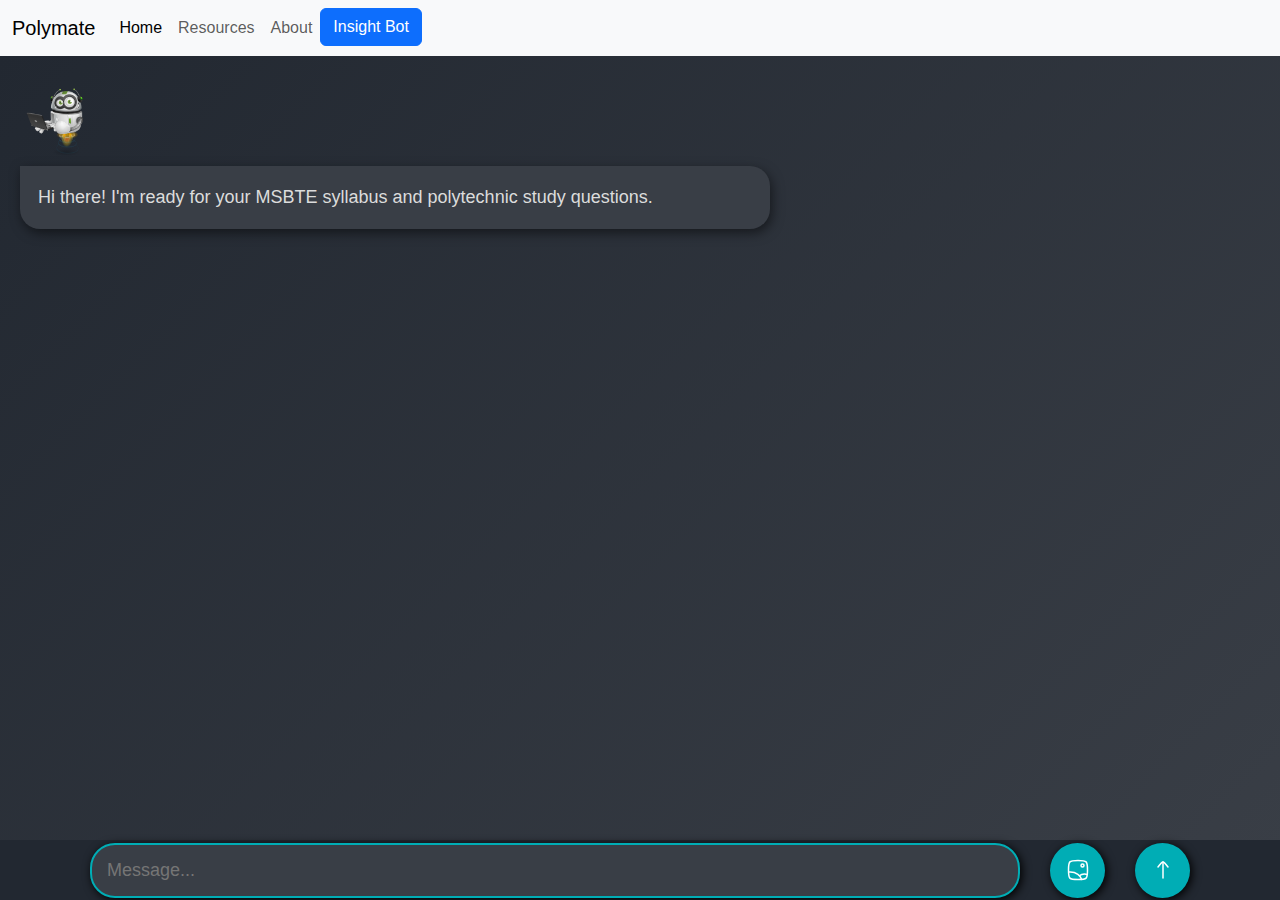
<file: index.html>
<!DOCTYPE html>
<html lang="en">
<head>
    <meta charset="UTF-8">
    <meta name="viewport" content="width=device-width, initial-scale=1.0">
    <link href="https://cdn.jsdelivr.net/npm/bootstrap@5.3.3/dist/css/bootstrap.min.css" rel="stylesheet" integrity="sha384-QWTKZyjpPEjISv5WaRU9OFeRpok6YctnYmDr5pNlyT2bRjXh0JMhjY6hW+ALEwIH" crossorigin="anonymous">
    <script src="https://cdn.jsdelivr.net/npm/bootstrap@5.3.3/dist/js/bootstrap.bundle.min.js" integrity="sha384-YvpcrYf0tY3lHB60NNkmXc5s9fDVZLESaAA55NDzOxhy9GkcIdslK1eN7N6jIeHz" crossorigin="anonymous"></script>
    <title>Ai Chat Bot</title>
    <link rel="stylesheet" href="style.css">
</head>
<body>
    <nav class="navbar navbar-expand-lg bg-body-tertiary">
        <div class="container-fluid">
          <a class="navbar-brand" href="#">Polymate</a>
          <button class="navbar-toggler" type="button" data-bs-toggle="collapse" data-bs-target="#navbarNav" aria-controls="navbarNav" aria-expanded="false" aria-label="Toggle navigation">
            <span class="navbar-toggler-icon"></span>
          </button>
          <div class="collapse navbar-collapse" id="navbarNav">
            <ul class="navbar-nav">
              <li class="nav-item">
                <a class="nav-link active" aria-current="page" href="#">Home</a>
              </li>
              <li class="nav-item">
                <a class="nav-link" href="#">Resources</a>
              </li>
             
              <li class="nav-item">
                <a class="nav-link" href="about.html">About</a>
              </li>
              <li>
                <a type="button" class="btn btn-primary" href="javascript:void(0);" onclick="toggleChatbot()">Insight Bot</a>


              </li>
              
            </ul>
          </div>
        </div>
      </nav>
    <div class="chat-container">
<div class="ai-chat-box">
    <img src="ai.png" alt="" id="aiImage" width="10%">
    <div class="ai-chat-area">
        Hi there! I'm ready for your MSBTE syllabus and polytechnic study questions.
    </div>
   
</div>
    </div>
    <div class="prompt-area">
<input type="text" id="prompt" placeholder="Message...">
<button id="image"><img src="img.svg" alt="">
<input type="file" accept="images/*" hidden></button>
<button id="submit"><img src="submit.svg" alt=""></button>
    </div>
  <script src="script.js"></script> 
  <script src="insight-bot.js"></script>
 
  <!-- Insight Bot Popup -->
<div id="insightChatbot" class="chatbot-popup">
  <div class="chat-header">
    <span>Insight Bot</span>
    <button onclick="toggleChatbot()">×</button>
  </div>
  <div class="chat-body" id="chat-body">
    <div class="message bot">Hi! Ask me anything about study tips, resources or motivation 🎓</div>
  </div>
  <div class="chat-footer">
    <input type="text" id="chatInput" placeholder="Type your message..." />
    <button onclick="sendMessage()">Send</button>
  </div>
</div>

</body>
</html>
</file>
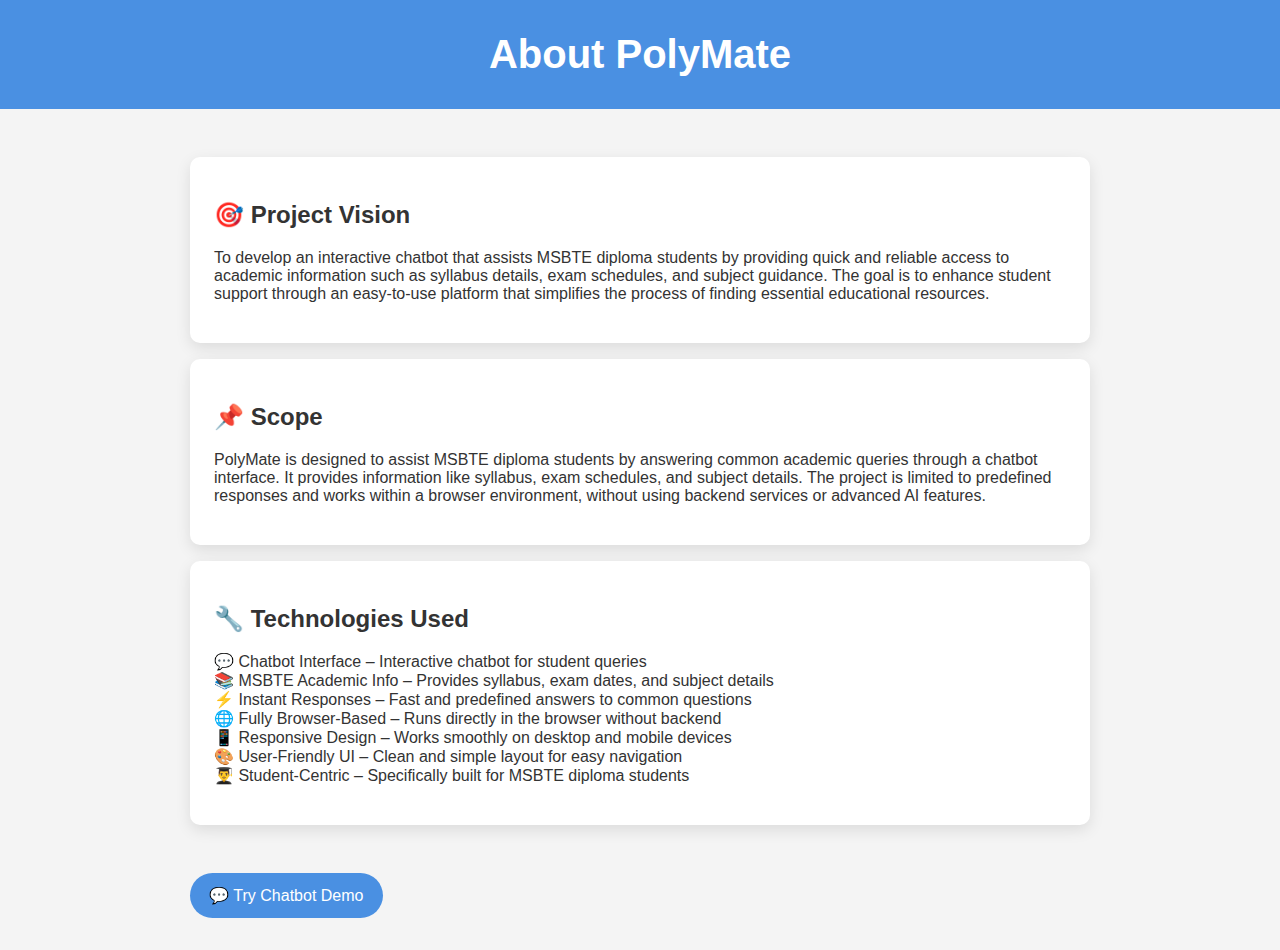
<file: about.html>
<!DOCTYPE html>
<html lang="en">
<head>
  <meta charset="UTF-8">
  <title>About | PolyMate</title>
  <style>
    body {
      font-family: 'Segoe UI', sans-serif;
      margin: 0;
      padding: 0;
      background: #f4f4f4;
      color: #333;
    }

    header {
      background: #4a90e2;
      color: white;
      text-align: center;
      padding: 2rem 1rem;
      animation: fadeIn 1.5s ease-in-out;
    }

    h1 {
      font-size: 2.5rem;
      margin: 0;
    }

    .container {
      padding: 2rem;
      max-width: 900px;
      margin: auto;
    }

    .feature {
      background: white;
      margin: 1rem 0;
      padding: 1.5rem;
      border-radius: 10px;
      transition: transform 0.3s ease;
      box-shadow: 0 5px 15px rgba(0,0,0,0.1);
    }

    .feature:hover {
      transform: scale(1.02);
    }

    @keyframes fadeIn {
      from { opacity: 0; transform: translateY(-20px); }
      to { opacity: 1; transform: translateY(0); }
    }

    .chat-preview {
      display: inline-block;
      background: #4a90e2;
      color: white;
      padding: 0.8rem 1.2rem;
      border-radius: 25px;
      margin-top: 2rem;
      cursor: pointer;
      transition: background 0.3s ease;
    }

    .chat-preview:hover {
      background: #357bd8;
    }
  </style>
</head>
<body>

  <header>
    <h1>About PolyMate</h1>
  </header>

  <div class="container">
    <div class="feature">
      <h2>🎯 Project Vision</h2>
      <p>To develop an interactive chatbot that assists MSBTE diploma students by providing quick and reliable access to academic information such as syllabus details, exam schedules, and subject guidance. The goal is to enhance student support through an easy-to-use platform that simplifies the process of finding essential educational resources.    </p>
    </div>

    <div class="feature">
      <h2>📌 Scope</h2>
      <p>PolyMate is designed to assist MSBTE diploma students by answering common academic queries through a chatbot interface. It provides information like syllabus, exam schedules, and subject details. The project is limited to predefined responses and works within a browser environment, without using backend services or advanced AI features.

      </p>
    </div>

    <div class="feature">
      <h2>🔧 Technologies Used</h2>
      <p>💬 Chatbot Interface – Interactive chatbot for student queries<br>

        📚 MSBTE Academic Info – Provides syllabus, exam dates, and subject details<br>
        
        ⚡ Instant Responses – Fast and predefined answers to common questions<br>
        
        🌐 Fully Browser-Based – Runs directly in the browser without backend<br>
        
        📱 Responsive Design – Works smoothly on desktop and mobile devices<br>
        
        🎨 User-Friendly UI – Clean and simple layout for easy navigation<br>
        
        👨‍🎓 Student-Centric – Specifically built for MSBTE diploma students</p>
    </div>

    <div class="chat-preview" onclick="alert('This will open the chatbot (demo button).')">
      💬 Try Chatbot Demo
    </div>
  </div>

</body>
</html>
</file>
<file: style.css>
/* General Reset */
* {
    margin: 0;
    padding: 0;
    box-sizing: border-box;
    font-family: 'Poppins', sans-serif;
}

body {
    width: 100%;
    height: 100vh;
    background-color: #121212; /* Darker background for a sleek look */
    color: #f0f0f0;
    overflow: hidden;
}

/* Chat Container */
.chat-container {
    width: 100%;
    height: calc(100% - 100px); /* Adjusted height to prevent overlap */
    background: linear-gradient(135deg, #222831, #393e46); /* Dark gradient for a modern feel */
    padding: 20px;
    display: flex;
    flex-direction: column;
    gap: 20px;
    font-size: 18px;
    overflow-y: auto;
    scroll-behavior: smooth;
    margin-bottom: 100px; /* Increased space for input area */
}

/* Chat Boxes */
.user-chat-box, .ai-chat-box {
    width: 95%; /* Increased width */
    max-width: 750px; /* Increased max width */
    position: relative;
    align-self: flex-end;
}

.ai-chat-box {
    align-self: flex-start;
}

/* Chat Message Styling */
.user-chat-area, .ai-chat-area {
    width: 100%;
    padding: 18px;
    border-radius: 20px;
    box-shadow: 2px 4px 12px rgba(0, 0, 0, 0.5);
    display: flex;
    gap: 10px;
    flex-direction: column;
    font-size: 18px;
}

.user-chat-area {
    background-color: #00adb5; /* Vibrant cyan for user messages */
    color: white;
    border-radius: 20px 0 20px 20px;
}

.ai-chat-area {
    background-color: #393e46; /* Softer grey for AI responses */
    color: #dcdcdc;
    border-radius: 0 20px 20px 20px;
}

/* Prompt Area */
.prompt-area {
    width: 100%;
    height: 60px;
    background-color: #222831;
    display: flex;
    align-items: center;
    justify-content: center;
    gap: 30px;
    position: fixed;
    bottom: 0;
    left: 0;
    padding: 20px;
    z-index: 10;
}

.prompt-area input {
    width: 75%;
    height: 55px;
    background-color: #393e46;
    outline: none;
    border: 2px solid #00adb5;
    border-radius: 25px;
    padding: 15px;
    color: white;
    font-size: 18px;
    box-shadow: 2px 2px 10px black;
}

.prompt-area button {
    width: 55px;
    height: 55px;
    border-radius: 50%;
    background-color: #00adb5;
    border: none;
    box-shadow: 2px 2px 10px black;
    cursor: pointer;
    transition: all 0.3s;
}

.prompt-area button:hover {
    background-color: #00cfc8;
}

/* Responsive Design */
@media (max-width: 600px) {
    .user-chat-box, .ai-chat-box {
        width: 97%; /* Increased width for smaller screens */
        max-width: none;
    }
}
.chatbot-popup {
    position: fixed;
    bottom: 90px;
    right: 20px;
    width: 300px;
    max-height: 450px;
    background: #1e1e2f;
    color: #fff;
    border-radius: 10px;
    display: none;
    flex-direction: column;
    box-shadow: 0 0 10px rgba(0,0,0,0.4);
    z-index: 999;
    overflow: hidden;
  }
  
  .chat-header {
    background: #292945;
    padding: 10px;
    font-weight: bold;
    display: flex;
    justify-content: space-between;
    align-items: center;
  }
  
  .chat-body {
    flex: 1;
    padding: 10px;
    overflow-y: auto;
    display: flex;
    flex-direction: column;
    gap: 8px;
  }
  
  .chat-footer {
    display: flex;
    padding: 10px;
    background-color: #2f2f45;
  }
  
  .chat-footer input {
    flex: 1;
    padding: 6px 10px;
    border: none;
    border-radius: 5px;
    outline: none;
  }
  
  .chat-footer button {
    background: #00bcd4;
    border: none;
    padding: 6px 12px;
    margin-left: 8px;
    border-radius: 5px;
    color: white;
    cursor: pointer;
  }
  
  .message {
    padding: 8px 12px;
    border-radius: 12px;
    max-width: 80%;
  }
  
  .message.user {
    background: #4caf50;
    align-self: flex-end;
  }
  
  .message.bot {
    background: #3f51b5;
    align-self: flex-start;
  }
</file>
